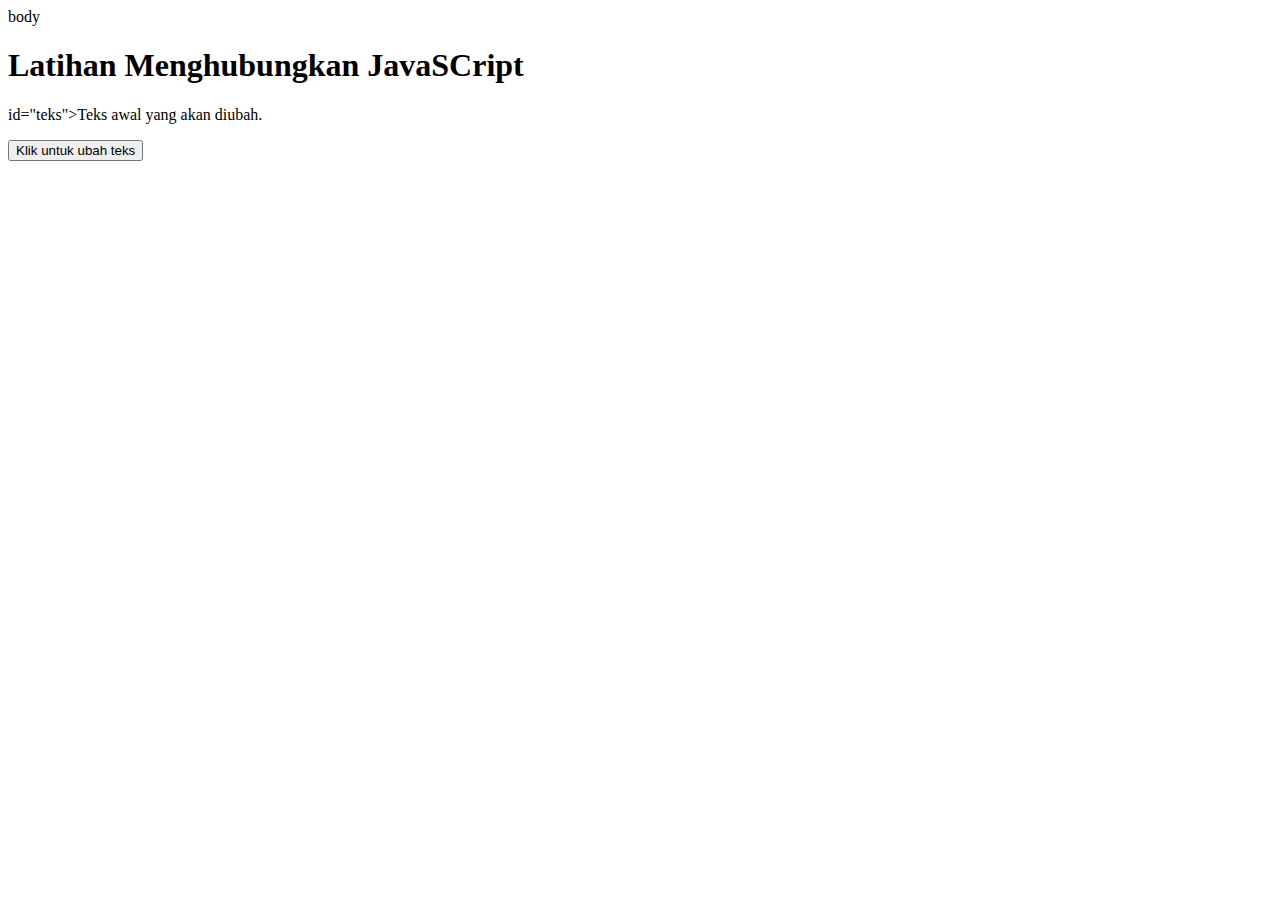
<file: Pertemuan 4/Latihan 1/index.html>
body<!DOCTYPE html>
<html lang="en">
<head>
    <meta charset="UTF-8">
    <meta name="viewport" content="width=device-width, initial-scale=1.0">
    <title>Latihan Script di Akhir Body</title>
</head>
<body>
    <h1>Latihan Menghubungkan JavaSCript</h1>
    <p> id="teks">Teks awal yang akan diubah.</p>
    <button id="btn">Klik untuk ubah teks</button>
    
    </script src="script.js"></script>
</body>    
</html>
</file>
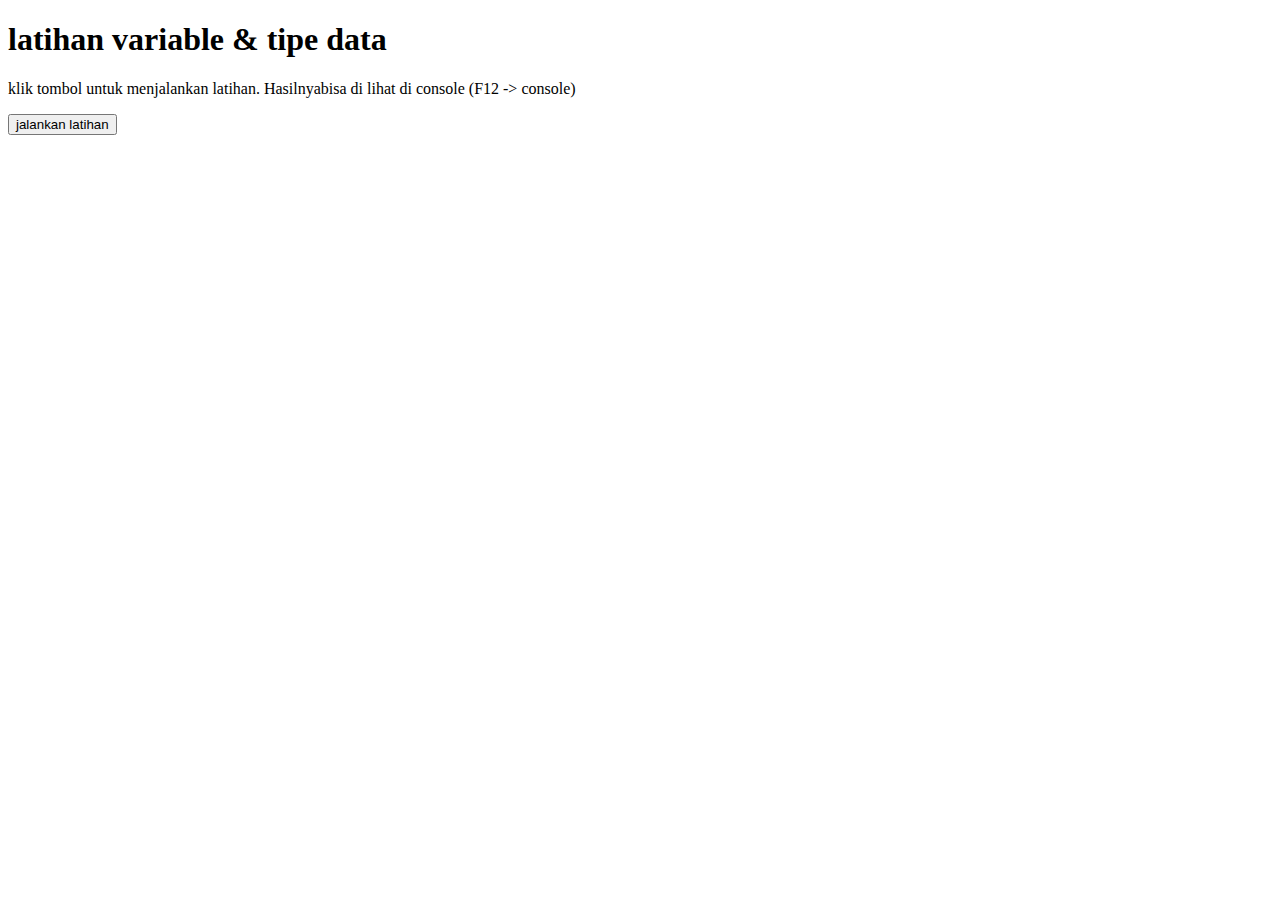
<file: Pertemuan 4/Latihan 2/index.html>
<!DOCTYPE html>
<html lang="en">
<head>
    <meta charset="UTF-8">
    <meta name="viewport" content="width=device-width, initial-scale=1.0">
    <title>latihan variabel & tipe data</title>
</head>
<body>
    <div class="container">
        <h1>latihan variable & tipe data</h1>
        <p>klik tombol untuk menjalankan latihan. Hasilnyabisa di lihat di console (F12 -> console)</p>

        <button class="btn-run" onclick="runExcersises()">jalankan latihan</button>
    </div>

    <script src="script.js"></script>
</body>
</html>
</file>
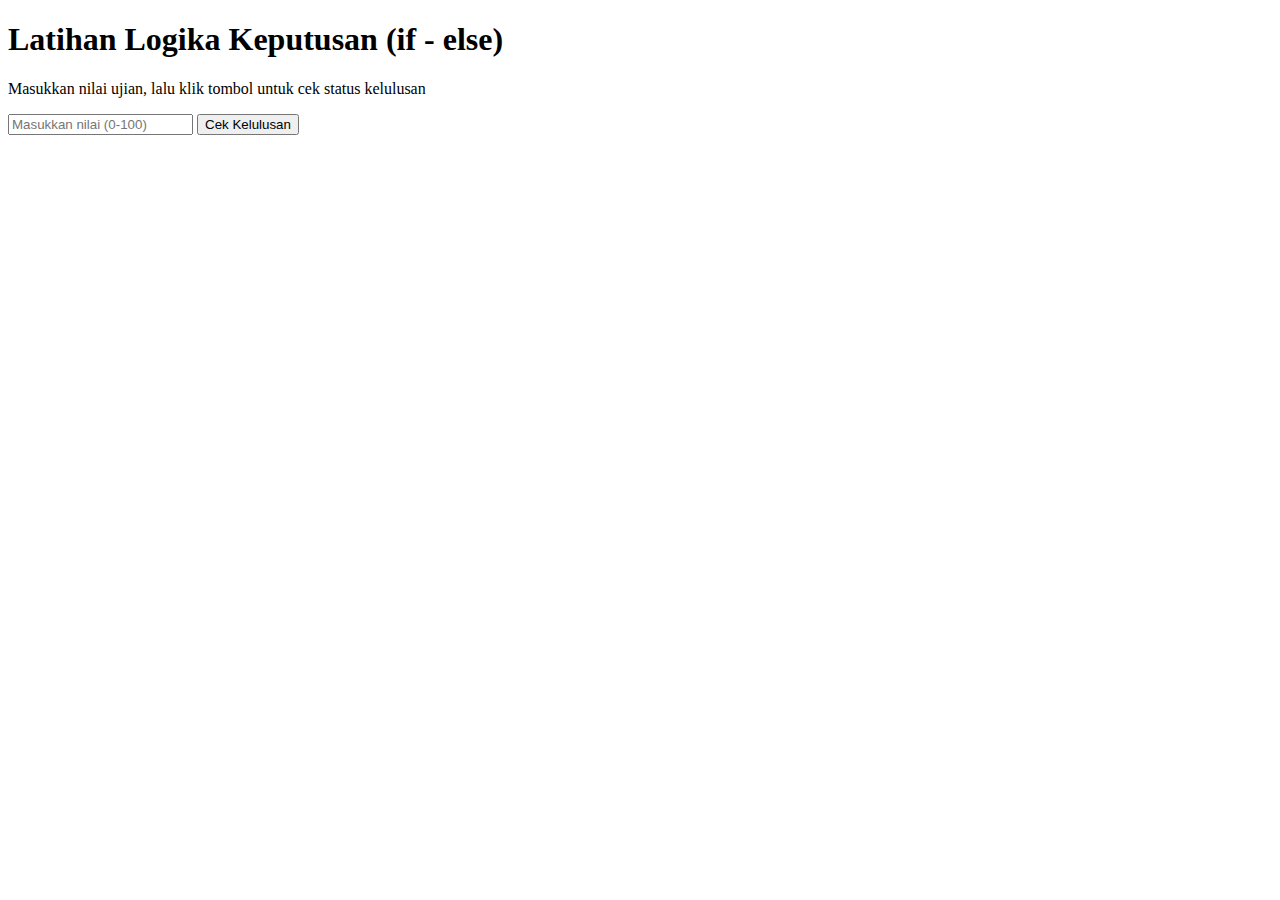
<file: Pertemuan 4/Latihan 3/index.html>
<!DOCTYPE html>
<html lang="en">
<head>
    <meta charset="UTF-8">
    <meta name="viewport" content="width=device-width, initial-scale=1.0">
    <title>Latihan If Else</title>
</head>
<body>
    <div class="container">
        <h1>Latihan Logika Keputusan (if - else)</h1>
        <p>Masukkan nilai ujian, lalu klik tombol untuk cek status kelulusan</p>

        <input type="number" id="nilai" placeholder="Masukkan nilai (0-100)">
<button class="btn-run" onclick="cekKelulusan()">Cek Kelulusan</button>
<p id="hasil"></p>

    <script src="script.js"></script>
</html>
</file>
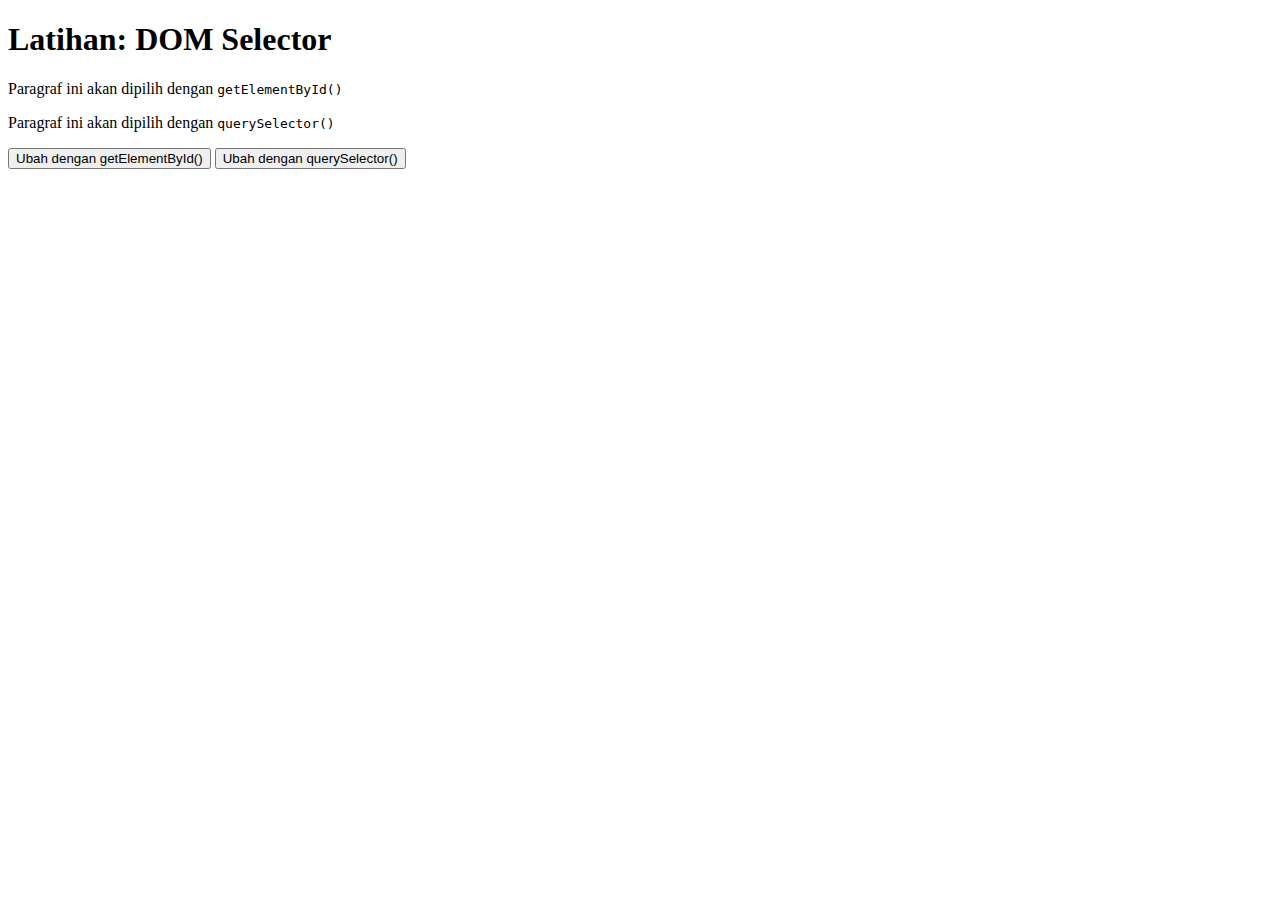
<file: Pertemuan 4/Latihan 4/index.html>
<!DOCTYPE html>
<html lang="en">
<head>
    <meta charset="UTF-8">
    <meta name="viewport" content="width=device-width, initial-scale=1.0">
    <title>Latihan DOM Selector</title>
</head>
<body>
    <div class="container">
    <h1>Latihan: DOM Selector</h1>
    <p id="teks-id">Paragraf ini akan dipilih dengan <code>getElementById()</code></p>
    <p class="teks-class">Paragraf ini akan dipilih dengan <code>querySelector()</code></p>

    <button class="btn-run" onclick="ubahDenganId()">Ubah dengan getElementById()</button>
    <button class="btn-run" onclick="ubahDenganQuery()">Ubah dengan querySelector()</button>
    </div>

    <script src="script.js"></script>
</body>
</html>
</file>
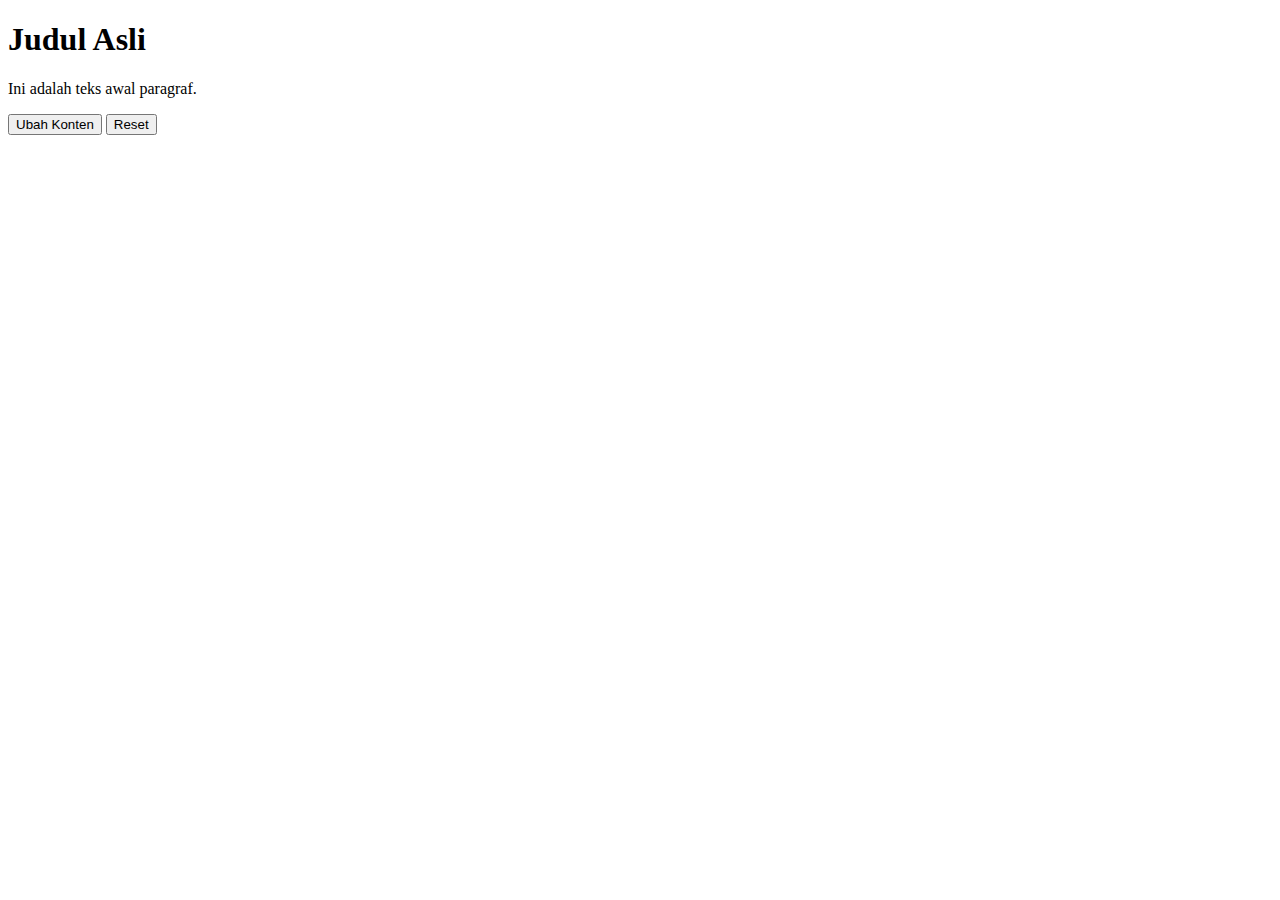
<file: Pertemuan 4/Latihan 5/index.html>
<!DOCTYPE html>
<html lang="en">
<head>
    <meta charset="UTF-8">
    <meta name="viewport" content="width=device-width, initial-scale=1.0">
    <title>Latihan textContent & style</title>
</head>
<body>
    <div class="container">
    <h1 id="judul">Judul Asli</h1>
    <p id="paragraf">Ini adalah teks awal paragraf.</p>

    <button class="btn-run" onclick="ubahKonten()">Ubah Konten</button>
    <button class="btn-clear" onclick="resetKonten()">Reset</button>
    </div>

    <script src="script.js"></script>
</body>
</html>
</file>
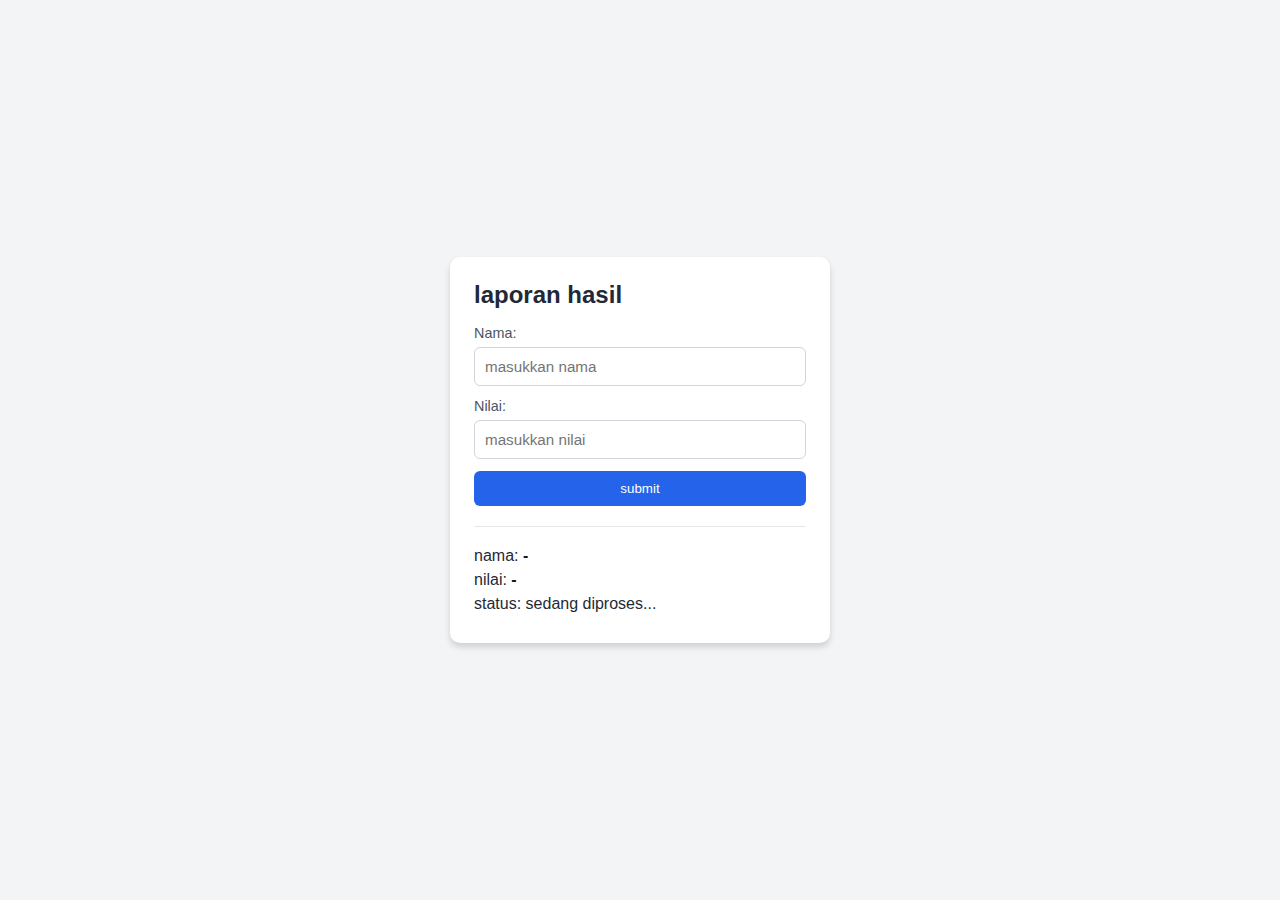
<file: Pertemuan 4/Latihan Pertemuan 4/index.html>
<!DOCTYPE html>
<html lang="en">
<head>
    <meta charset="UTF-8">
    <meta name="viewport" content="width=device-width, initial-scale=1.0">
    <title>laporan nilai mahasiswa</title>
    <link rel="stylesheet" href="style.css">
</head>
<body>
    <div class="card">
        <h1 id="header-title">laporan hasil</h1>

        <!-- input unutk nama mahasiswa -->
        <div class="mb-4">
            <label for="input-nama">Nama:</label>
            <input type="text" id="input-nama" placeholder="masukkan nama"></input>
        </div>

        <!-- input untuk nilai mahasiswa -->
        <div class="mb-4">
            <label for="input-nilai">Nilai:</label>
            <input type="number" id="input-nilai" placeholder="masukkan nilai"></input>
        </div>

        <!-- tombol submit -->
        <button id="submit-btn">submit</button>

        <hr> 

        <!-- menampilkan hasil -->
        <p>nama: <span id="nama-mhs">-</span></p>
        <p>nilai: <span id="nilai-mhs">-</span></p>
        <p id="status-kelulusan">status: sedang diproses...</p>
    </div>

    <script src="script.js"></script>
</body>
</html>
</file>
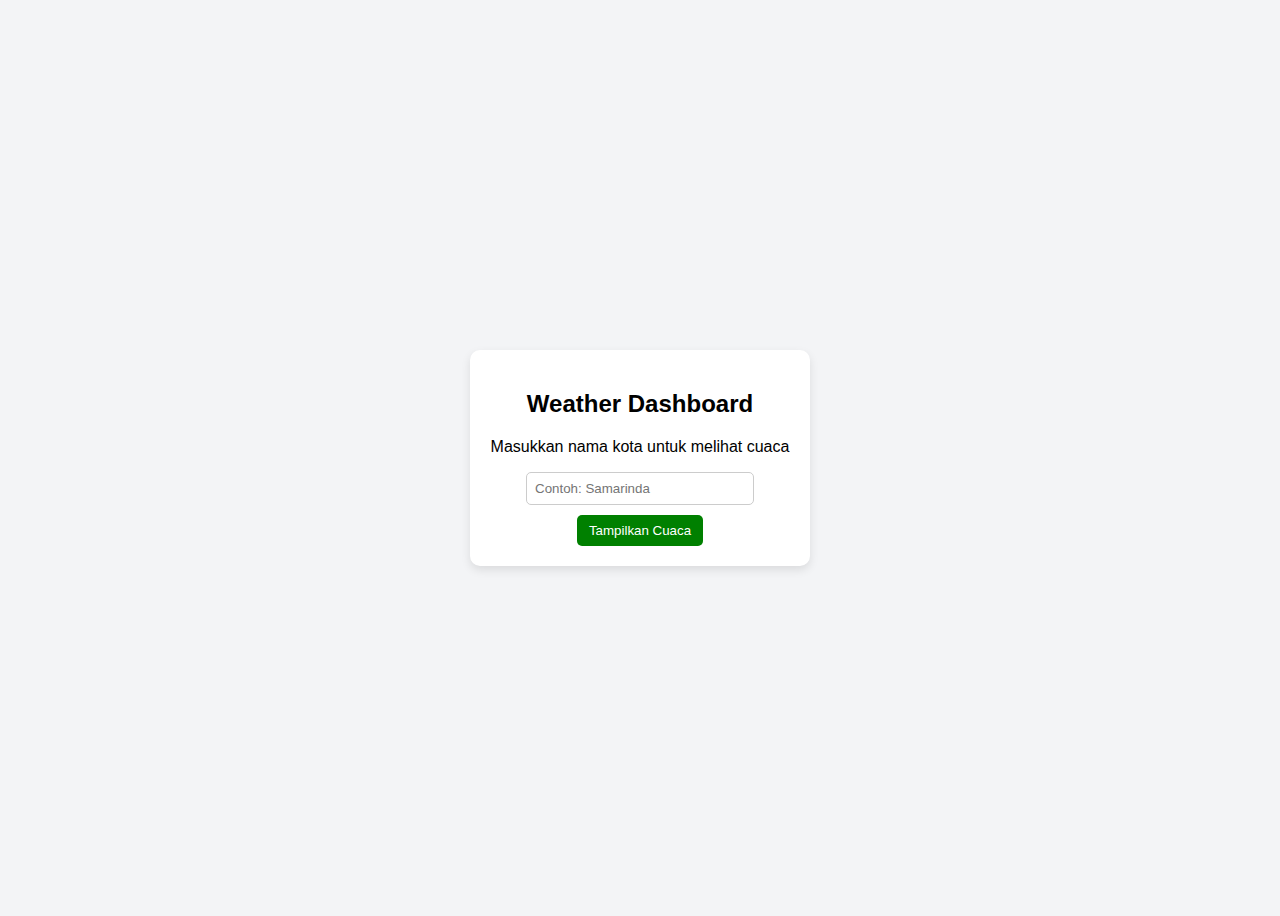
<file: Pertemuan 4/Studi Kasus/index.html>
<!DOCTYPE html>
<html lang="en">
<head>
    <meta charset="UTF-8">
    <meta name="viewport" content="width=device-width, initial-scale=1.0">
    <title>Weather Dashboard</title>
    <style>
    body {
    display: flex;
    justify-content: center;
    align-items: center;
    height: 100vh;
    background-color: #f3f4f6;
    font-family: Arial, sans-serif;
    }
    .card {
    background: white;
    padding: 20px;
    border-radius: 10px;
    box-shadow: 0 4px 10px rgba(0,0,0,0.1);
    text-align: center;
    width: 300px;
    }
    input {
    padding: 8px;
    width: 70%;
    border: 1px solid #ccc;
    border-radius: 5px;
    }
    button {
    padding: 8px 12px;
    margin-top: 10px;
    border: none;
    background: green;
    color: white;
    border-radius: 5px;
    cursor: pointer;
    }
    button:hover {
    background: darkgreen;
    }
    </style>
</head>
<body>
    <div class="card">
    <h2>Weather Dashboard</h2>
    <p>Masukkan nama kota untuk melihat cuaca</p>
    <input type="text" id="cityInput" placeholder="Contoh: Samarinda">
    <br>
    <button onclick="cekCuaca()">Tampilkan Cuaca</button>
    </div>

    <script src="script.js"></script>
</body>
</html>
</file>
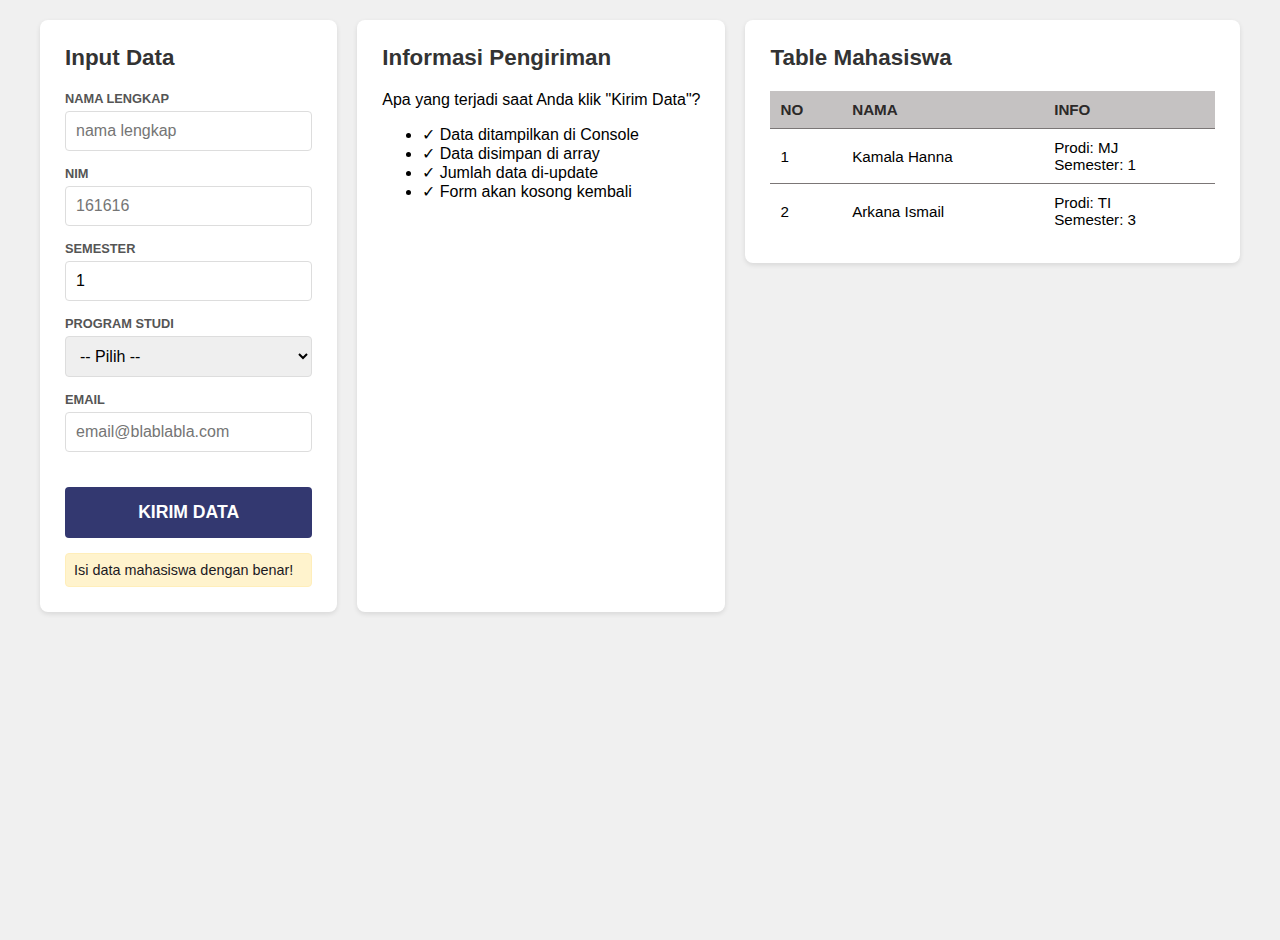
<file: UTS/Web/index.html>
<!DOCTYPE html>
<html lang="en">
<head>
    <meta charset="UTF-8">
    <meta name="viewport" content="width=device-width, initial-scale=1.0">
    <title>Input dan Informasi Data</title>
    <link rel="stylesheet" href="style.css"> 
</head>
<body>

    <div class="main-container">
        
        <div class="panel input-data-panel">
            <h2 class="panel-title">Input Data</h2>
            <form action="#" method="post">
                
                <div class="form-group">
                    <label for="nama_lengkap">NAMA LENGKAP</label>
                    <input type="text" id="nama_lengkap" name="nama_lengkap" placeholder="nama lengkap" required>
                </div>
                
                <div class="form-group">
                    <label for="nim">NIM</label>
                    <input type="text" id="nim" name="nim" placeholder="161616" required>
                </div>
                
                <div class="form-group">
                    <label for="semester">SEMESTER</label>
                    <input type="number" id="semester" name="semester" value="1" min="1" max="14" required>
                </div>
                
                <div class="form-group">
                    <label for="program_studi">PROGRAM STUDI</label>
                    <select id="program_studi" name="program_studi" required>
                        <option value="" disabled selected>-- Pilih --</option>
                        <option value="TI">Teknik Informatika</option>
                        <option value="HK">Hukum</option>
                        <option value="MJ">Manajemen</option>
                    </select>
                </div>
                
                <div class="form-group">
                    <label for="email">EMAIL</label>
                    <input type="email" id="email" name="email" placeholder="email@blablabla.com" required>
                </div>
                
                <button type="submit" class="submit-button">KIRIM DATA</button>
                
                <div class="form-message">
                    Isi data mahasiswa dengan benar!
                </div>
            </form>
        </div>
         
        
        <div class="panel info-pengiriman-panel">
                <h2 class="panel-title">Informasi Pengiriman</h2>
                <p class="description">Apa yang terjadi saat Anda klik "Kirim Data"?</p>
                <ul>
                    <li><span class="check-icon">✓</span> Data ditampilkan di Console</li>
                    <li><span class="check-icon">✓</span> Data disimpan di array</li>
                    <li><span class="check-icon">✓</span> Jumlah data di-update</li>
                    <li><span class="check-icon">✓</span> Form akan kosong kembali</li>
                </ul>
            </div>

        
        
        <div class="panel-group-right">
            
            <div class="panel table-mahasiswa-panel">
                <h2 class="panel-title">Table Mahasiswa</h2>
                
                <table class="data-table">
                    <thead>
                        <tr>
                            <th>NO</th>
                            <th>NAMA</th>
                            <th>INFO</th>
                        </tr>
                    </thead>
                    <tbody>
                        <tr>
                            <td>1</td>
                            <td>Kamala Hanna</td>
                            <td>
                                Prodi: MJ <br>
                                Semester: 1
                            </td>
                        </tr>
                        <tr>
                            <td>2</td>
                            <td>Arkana Ismail</td>
                            <td>
                                Prodi: TI <br>
                                Semester: 3
                            </td>
                        </tr>
                    </tbody>
                </table>
            </div>
            
        </div>
    </div>

</body>
</html>
</file>
<file: Pertemuan 4/Latihan Pertemuan 4/style.css>
input:focus {
    border-color: #2563eb;
    box-shadow: 0 0 0 2px rgba(37, 99, 235, 0.3);
}

mb-4 {
    margin-bottom: 16px;
}

button {
    width: 100%;
    padding: 10px 16px;
    background: #2563eb;
    color: white;
    font-width: 600;
    border: none;
    border-radius: 6px;
    cursor: pointer;
    transition: 0.3s ;
}

button:hover {
    background: #1e40af;
}

h1 {
    font-size: 1.5rem;
    font-weight: 600;
    tetx-align: center;
    color: #1f2937;
    margin-bottom: 16px;
}

label {
    display: block;
    font-size: 0.9rem;
    font-weight: 500;
    color: #4b5563;
    margin-bottom: 6px;
}

input {
    width: 100%;
    padding: 10px;
    border: 1px solid #d1d5db;
    border-radius: 6px;
    font-size: 0.95rem;
    outline: none;
    transition: 0.3s;
    margin-bottom: 12px;
}

hr {
    margin: 20px 0;
    border: 0;
    border-top: 1px solid #e5e7eb;
}

p {
    color : #1f2937;
    margin-bottom : 6px;
}

span {
    font-weight: 600;
    color: #111827;
}

/* reset dasar */
* {
    margin: 0;
    padding: 0;
    box-sizing: border-box;
    font-family: sans-serif;
}

body {
    background-color: #f3f4f6;
    min-height: 100vh;
    display: flex;
    align-items: center;
    justify-content: center;
}

.card {
    background: #ffffff;
    padding: 24px;
    border-radius: 10px;
    box-shadow: 0 4px 6px rgba(0, 0, 0, 0.15);
    width: 380px;
}
</file>
<file: UTS/Web/style.css>
/* Styling Umum */
body {
    font-family: Arial, sans-serif;
    background-color: #f0f0f0;
    margin: 0;
    padding: 20px;
    display: flex;
    justify-content: center;
    align-items: flex-start; /* Agar konten mulai dari atas */
    min-height: 100vh;
}

.main-container {
    display: flex;
    gap: 20px; /* Jarak antara kolom kiri dan kanan */
    max-width: 1200px;
    width: 100%;
}

.panel {
    background-color: #ffffff;
    padding: 25px;
    border-radius: 8px;
    box-shadow: 0 2px 5px rgba(0, 0, 0, 0.1);
}

.panel-title {
    font-size: 1.4em;
    color: #333;
    font-weight: bold;
    margin-top: 0;
    margin-bottom: 20px;
}

/* --- KOLOM KIRI: Input Data --- */
.input-data-panel {
    flex: 1; /* Mengambil proporsi lebar yang sama */
    max-width: 450px; /* Batasan lebar agar tidak terlalu besar */
}

.form-group {
    margin-bottom: 15px;
}

.form-group label {
    display: block;
    font-size: 0.8em;
    color: #555;
    margin-bottom: 5px;
    font-weight: bold;
}

.form-group input, 
.form-group select {
    width: 100%;
    padding: 10px;
    border: 1px solid #ddd;
    border-radius: 4px;
    box-sizing: border-box;
    font-size: 1em;
}

.submit-button {
    width: 100%;
    padding: 15px;
    margin-top: 20px;
    background-color: #333870ff; /* Warna navy seperti di gambar */
    color: white;
    font-size: 1.1em;
    font-weight: bold;
    border: none;
    border-radius: 4px;
    cursor: pointer;
    transition: background-color 0.3s;
}

.submit-button:hover {
    background-color: #804040ff;
}

.form-message {
    margin-top: 15px;
    padding: 8px;
    background-color: #fff3cd; /* Latar belakang kuning muda */
    color: #1b1923ff;
    border: 1px solid #ffeeba;
    border-radius: 4px;
    font-size: 0.9em;
}

/* --- KOLOM KANAN: Panel Grup --- */
.panel-group-right {
    flex: 2; /* Mengambil proporsi lebar lebih besar */
    display: flex;
    flex-direction: column;
    gap: 20px;

}

/* --- Tabel Mahasiswa --- */
.data-table {
    width: 100%;
    border-collapse: collapse;
    margin-top: 15px;
    font-size: 0.95em;
}

.data-table th, .data-table td {
    padding: 10px;
    text-align: left;
    border-bottom: 1px solid #7b7676ff;
}

.data-table th {
    background-color: #c5c2c2ff;
    color: #2c2929ff;
    font-weight: bold;
    text-transform: uppercase;
}

.data-table tbody tr:last-child td {
    border-bottom: none;
}
</file>
